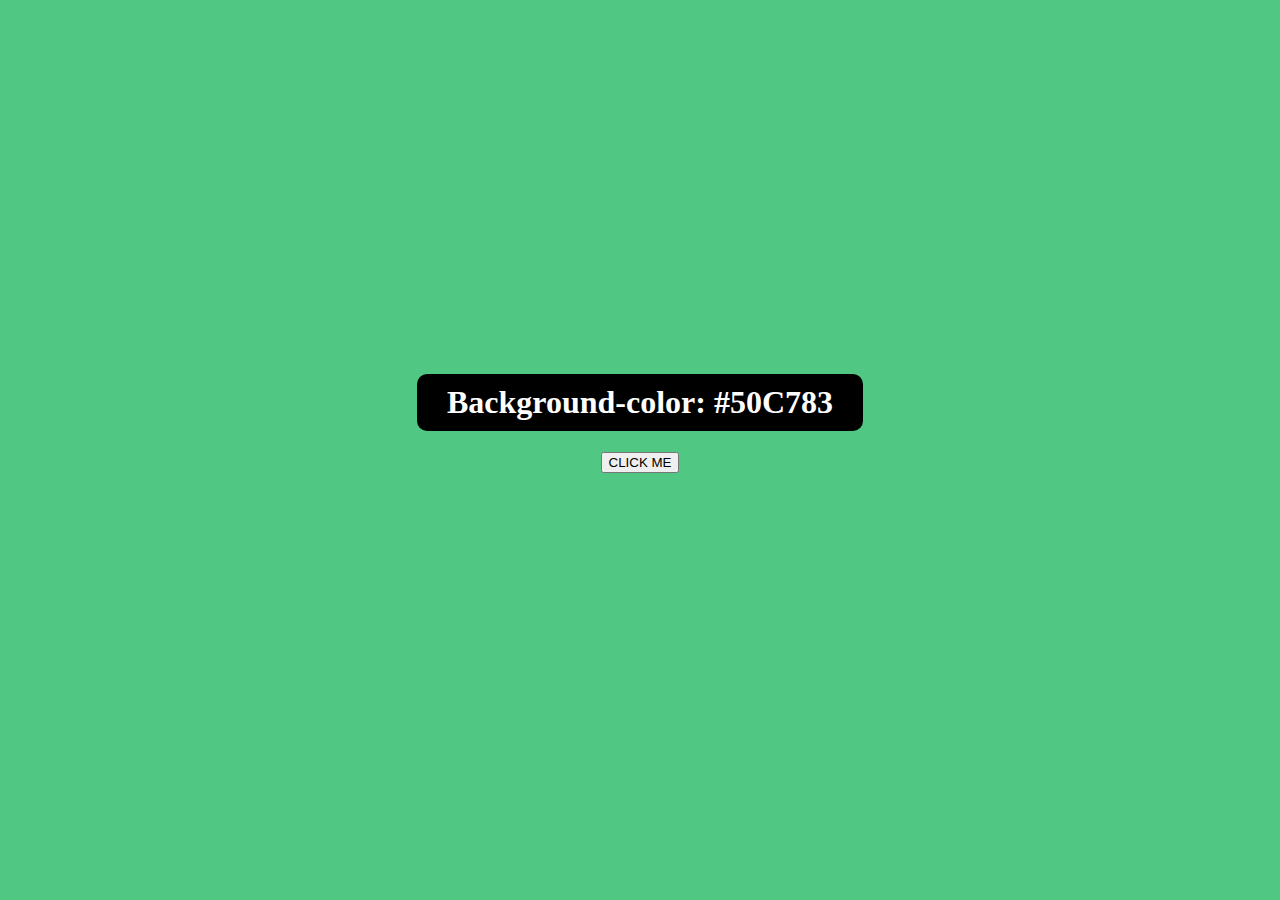
<file: BackgroundChangingColorTask/index.html>
<!DOCTYPE html>
<html lang="en">
<head>
    <meta charset="UTF-8">
    <meta name="viewport" content="width=device-width, initial-scale=1.0">
    <title>Task</title>
    <link rel="stylesheet" href="style.css">
</head>
<body>
    <div class="special">
        <h1>Background-color: <span>rtyu</span></h1>
        <button onclick="colorHandler()">CLICK ME</button>
    </div>
    <div class="ball" style="display: none;">
        <div class="items"></div>
        <div class="items"></div>
        <div class="items"></div>
        <div class="items"></div>
        <div class="items"></div>
        <div class="items"></div>
    </div>
    <div class="ball-2" style="display: none;">
        <div id="items-1"></div>
        <div id="items-1"></div>
        <div id="items-1"></div>
        <div id="items-1"></div>
        <div id="items-1"></div>
        <div id="items-1"></div>
        <div id="items-1"></div>
        <div id="items-1"></div>
        <div id="items-1"></div>
        <div id="items-1"></div>
        <div id="items-1"></div>
        <div id="items-1"></div>
        <div id="items-1"></div>
        <div id="items-1"></div>
        <div id="items-1"></div>
    </div>
    <div class="ball-3" style="display: none;">
        <div id="items-2"></div>
        <div id="items-2"></div>
        <div id="items-2"></div>
        <div id="items-2"></div>
        <div id="items-2"></div>
        <div id="items-2"></div>
    </div>
    <div class="ball-4" style="display: none;">
        <div id="items-3"></div>
        <div id="items-3"></div>
        <div id="items-3"></div>
        <div id="items-3"></div>
        <div id="items-3"></div>
        <div id="items-3"></div>
        <div id="items-3"></div>
        <div id="items-3"></div>
        <div id="items-3"></div>
        <div id="items-3"></div>
        <div id="items-3"></div>
        <div id="items-3"></div>
        <div id="items-3"></div>
    </div>

    <script src="app.js"></script>
</body>
</html>
</file>
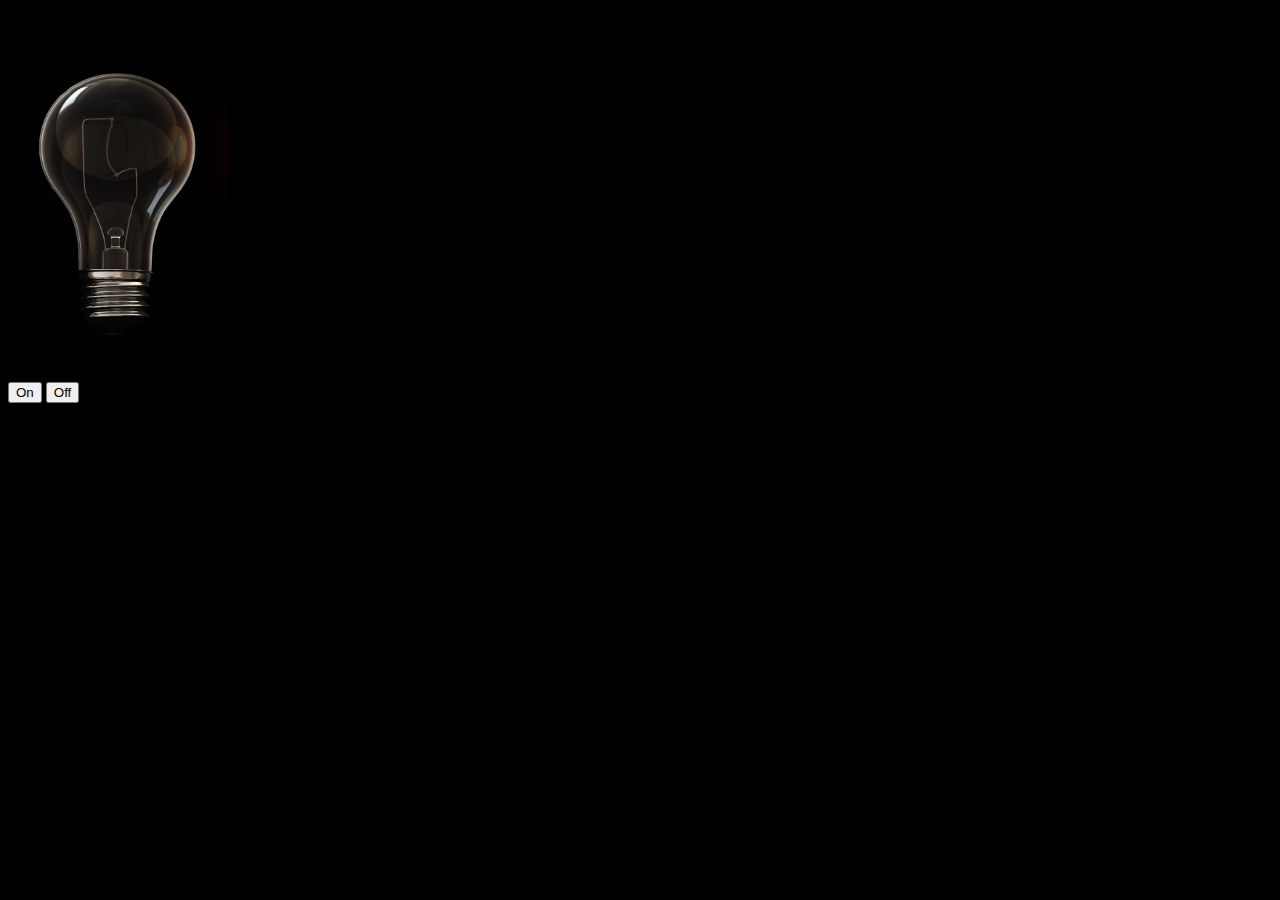
<file: Bulb/index.html>
<!DOCTYPE html>
<html lang="en">
<head>
    <meta charset="UTF-8">
    <meta name="viewport" content="width=device-width, initial-scale=1.0">
    <title>Bulb On and Off</title>
    <link rel="stylesheet" href="style.css">
</head>
<body>
    <div class="lightCatch">
         <img src="./Assets/lightOff.jpg" alt="" id="btnOff">
         <img src="./Assets/lightOn.jpg" alt="" id="btnOn" style="display: none;">
    </div>
    <button id="lightBtn" onclick="onHandler()">On</button>
    <button id="darkBtn" onclick="offHandler()">Off</button>


    <script src="app.js"></script>
</body>
</html>
</file>
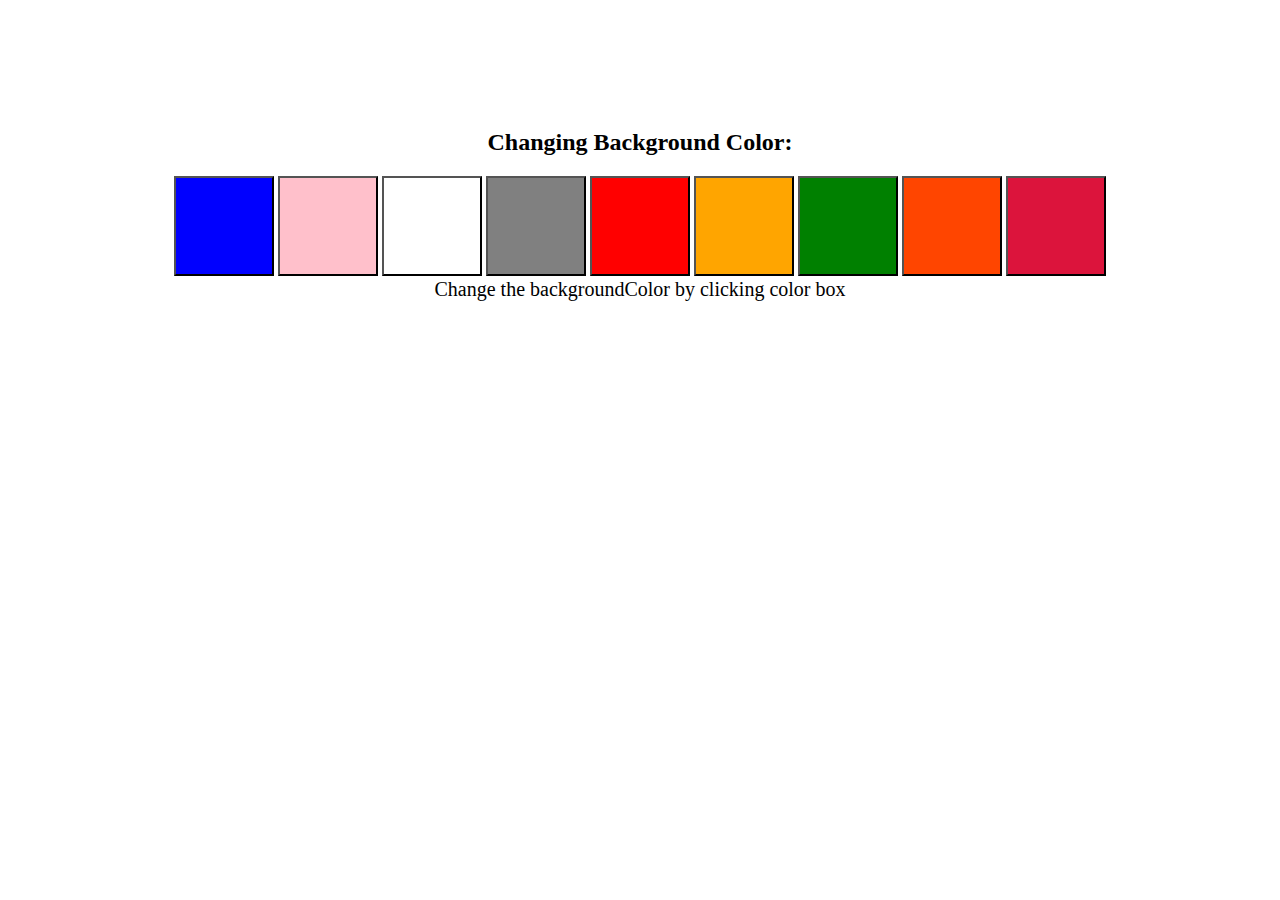
<file: ChangingBgColorProject/index.html>
<!DOCTYPE html>
<html lang="en">
<head>
    <meta charset="UTF-8">
    <meta name="viewport" content="width=device-width, initial-scale=1.0">
    <title>Changing BgColor</title>
    <link rel="stylesheet" href="style.css">
</head>
<body>
    <div class="container">
        <h2>Changing Background Color: <span id="colors"></span></h2>
        <div>
        <button id="blue"></button>
        <button id="pink"></button>
        <button id="white"></button>
        <button id="grey"></button>
        <button id="red"></button>
        <button id="orange"></button>
        <button id="green"></button>
        <button id="orangered"></button>
        <button id="crimson"></button>
        </div>
        <p>Change the backgroundColor by clicking color box</p>
    </div>

    <script src="app.js"></script>
</body>
</html>
</file>
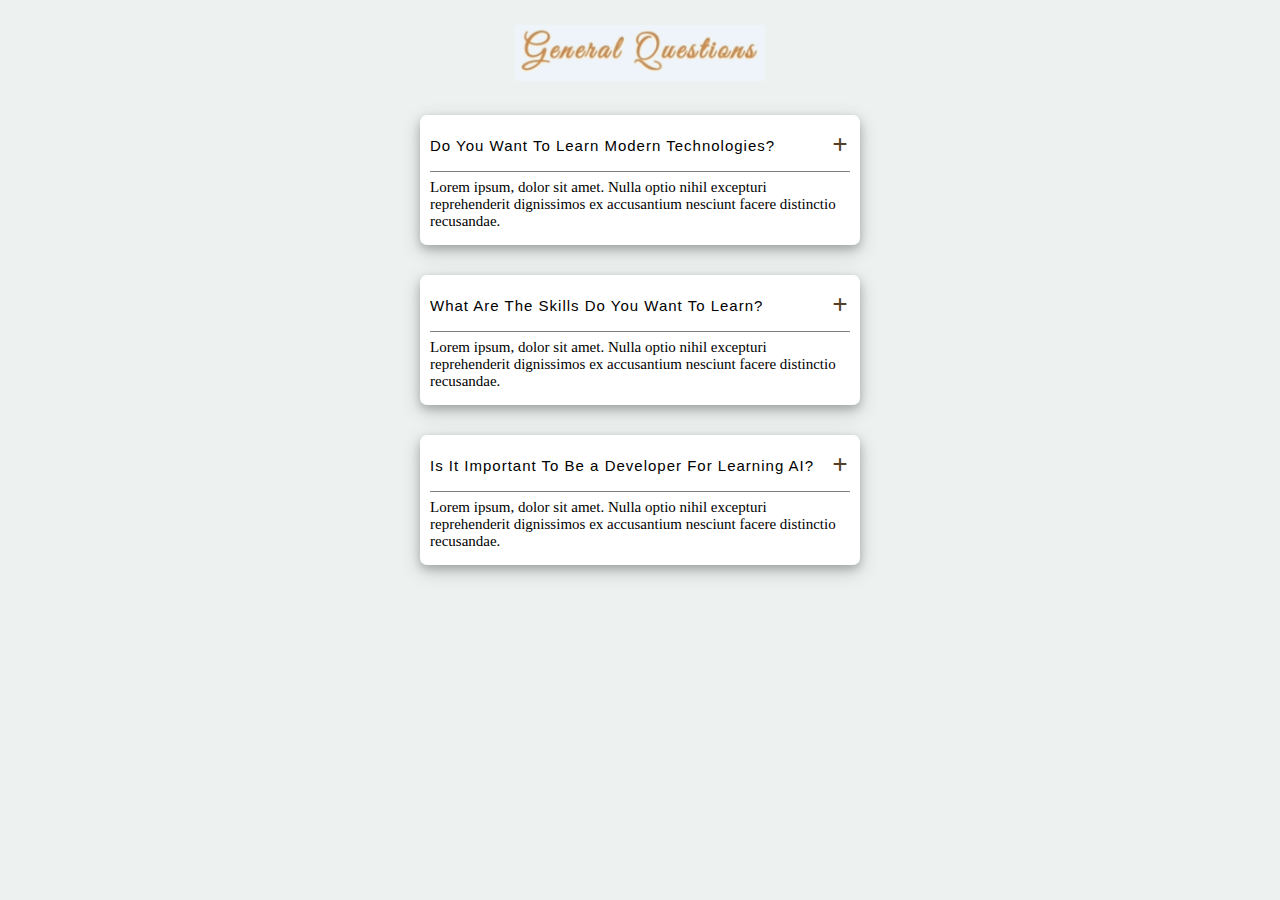
<file: FAQ/index.html>
<!DOCTYPE html>
<html lang="en">

<head>
    <meta charset="UTF-8">
    <meta name="viewport" content="width=device-width, initial-scale=1.0">
    <title>Quiz</title>
    <link rel="stylesheet" href="https://cdnjs.cloudflare.com/ajax/libs/font-awesome/6.4.2/css/all.min.css">
    <link rel="stylesheet" href="style.css">
</head>

<body>
    <header>
        <div class="container">
            <div class="para1">
                <img src="logo.PNG" alt="" width="250px" >
            </div>
            <div class="parent1">
                <div class="para2">
                    <p>Do You Want To Learn Modern Technologies?</p>
                    <i id="one" onclick="myHandler1()" class="fa-solid fa-plus"></i>
                    <i id="two" onclick="myHandler2()" class="fa-solid fa-minus" style="display: none;"></i>
                </div>
                <p id="parag">Lorem ipsum, dolor sit amet. Nulla optio nihil excepturi reprehenderit dignissimos ex accusantium
                    nesciunt facere distinctio recusandae.</p>
            </div>
            <div class="parent2">
                <div class="para2">
                    <p>What Are The Skills Do You Want To Learn?</p>
                    <i id="three" onclick="myHandler3()" class="fa-solid fa-plus"></i>
                    <i id="four" onclick="myHandler4()" class="fa-solid fa-minus" style="display: none;"></i>
                </div>
                <p id="parag2">Lorem ipsum, dolor sit amet. Nulla optio nihil excepturi reprehenderit dignissimos ex accusantium
                    nesciunt facere distinctio recusandae.</p>
            </div>
            <div class="parent3">
                <div class="para2">
                    <p>Is It Important To Be a Developer For Learning AI?</p>
                    <i id="five" onclick="myHandler5()" class="fa-solid fa-plus"></i>
                    <i id="six" onclick="myHandler6()" class="fa-solid fa-minus" style="display: none;"></i>
                </div>
                <p id="parag3">Lorem ipsum, dolor sit amet. Nulla optio nihil excepturi reprehenderit dignissimos ex accusantium
                    nesciunt facere distinctio recusandae.</p>
            </div>
        </div>
    </header>

    <script src="app.js"></script>
</body>

</html>
</file>
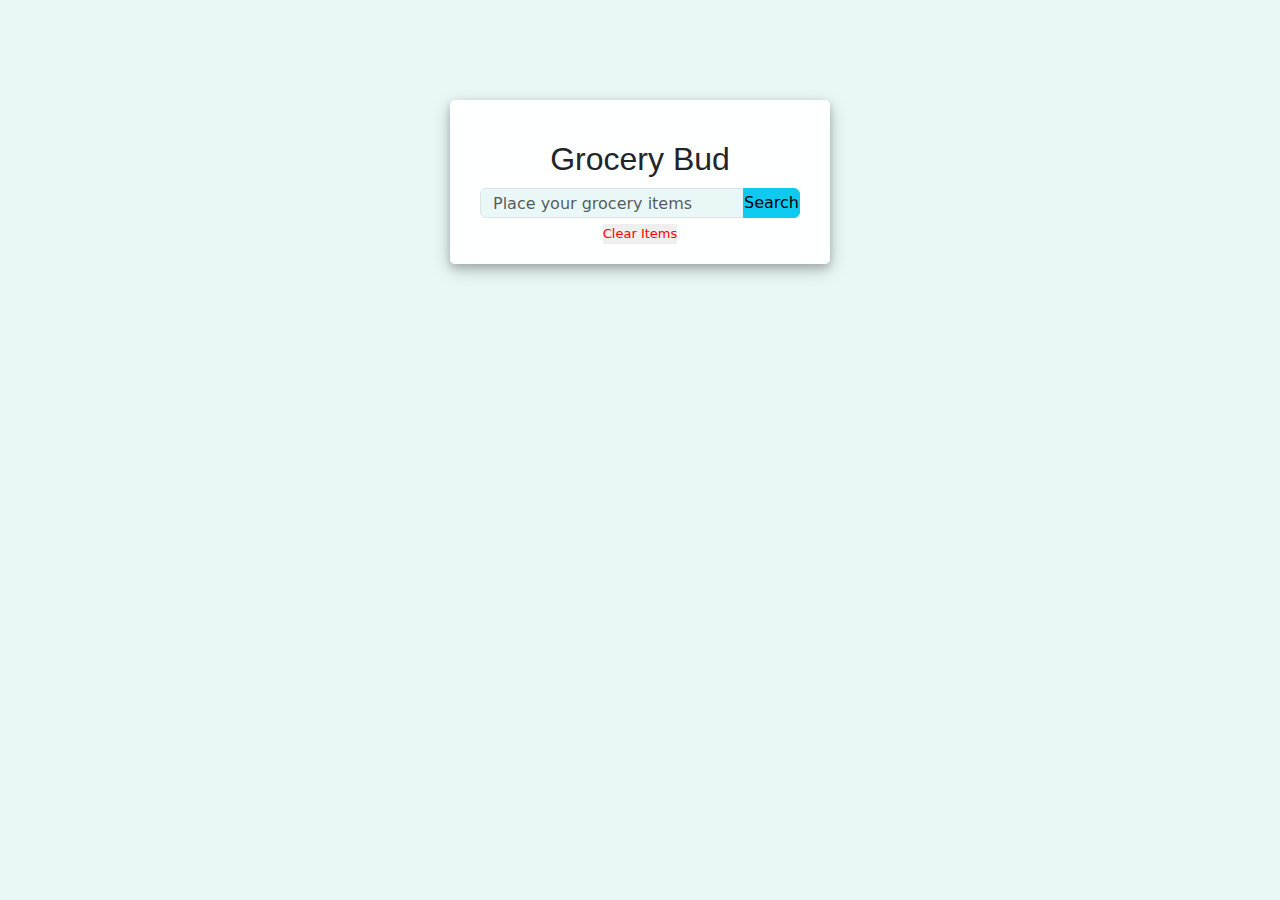
<file: Grocery Bud/index.html>
<!DOCTYPE html>
<html lang="en">
<head>
    <meta charset="UTF-8">
    <meta name="viewport" content="width=device-width, initial-scale=1.0">
    <title>Grocery Bud</title>
    <link rel="stylesheet" href="https://cdnjs.cloudflare.com/ajax/libs/font-awesome/6.4.2/css/all.min.css">
    <link rel="stylesheet" href="https://cdn.jsdelivr.net/npm/bootstrap@5.3.2/dist/css/bootstrap.min.css">
    <link rel="stylesheet" href="style.css">
</head>
<body>
     <div class="container">
        <h2>Grocery Bud</h2>
        <div class="input-group mb-3">
            <input type="text" class="form-control" placeholder="Place your grocery items" aria-label="Recipient's username" aria-describedby="button-addon2">
            <button type="button" class="btn btn-info" onclick="myHandler()">Search</button>
          </div>
         <div class="GroceryItems">

        </div>
        <button id="btn-2" onclick="clearItems()">Clear Items</button>

          
        <!-- <div class="ul">
            <div>
            <p></p>
            <i class="fa-solid fa-pen-to-square"></i>
            <i class="fa-solid fa-trash"></i>
        </div>
        </div> -->
     </div>


    
    <script src="https://cdn.jsdelivr.net/npm/bootstrap@5.3.2/dist/js/bootstrap.bundle.min.js"></script>
    <script src="app.js"></script>
</body>
</html>
</file>
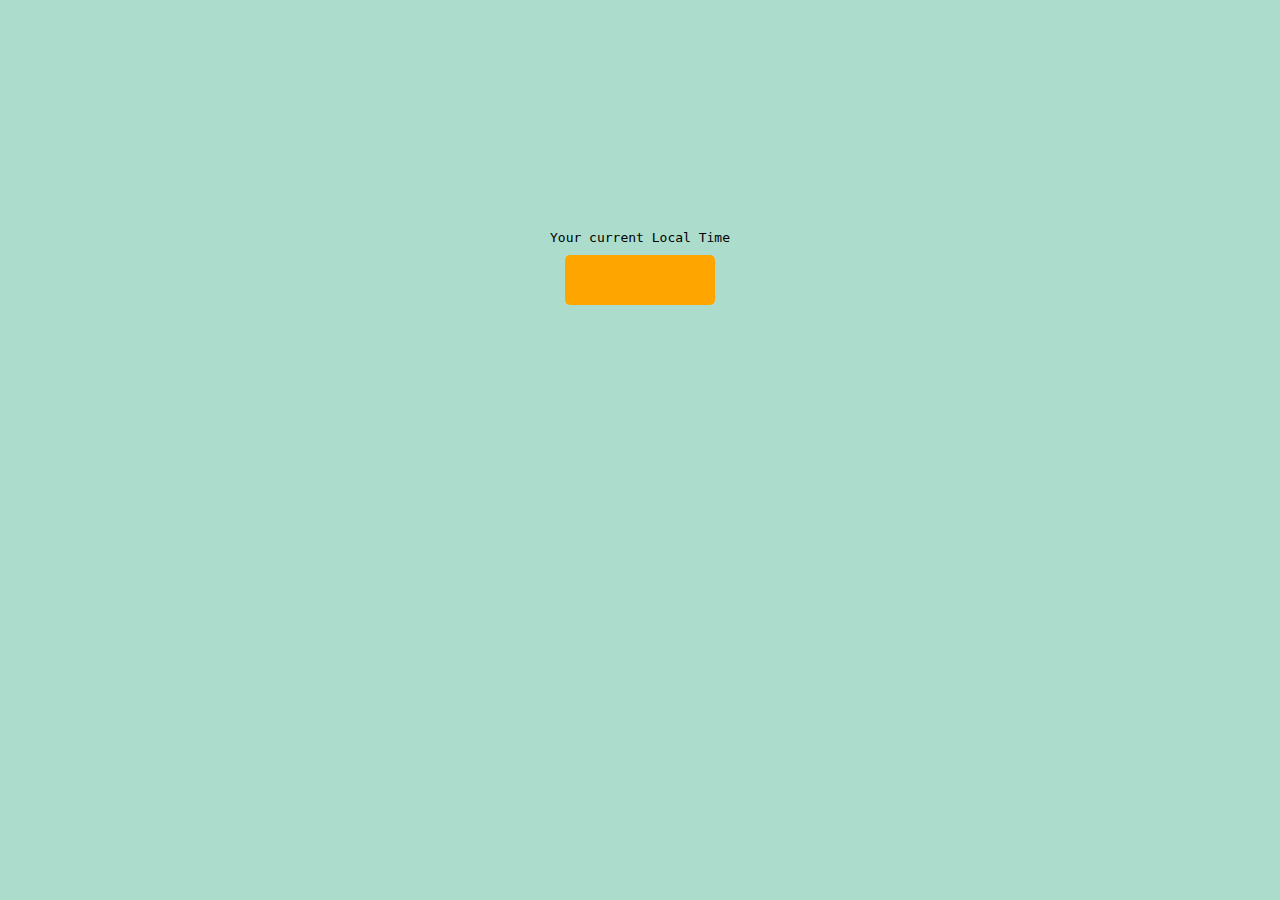
<file: LocalTime/index.html>
<!DOCTYPE html>
<html lang="en">
<head>
    <meta charset="UTF-8">
    <meta name="viewport" content="width=device-width, initial-scale=1.0">
    <title>Local Time</title>
    <link rel="stylesheet" href="style.css">
</head>
<body>
    <div class="container">
        <p>Your current Local Time</p>
        <h3 id="timer"></h3>
    </div>
    <script src="app.js"></script>
</body>
</html>
</file>
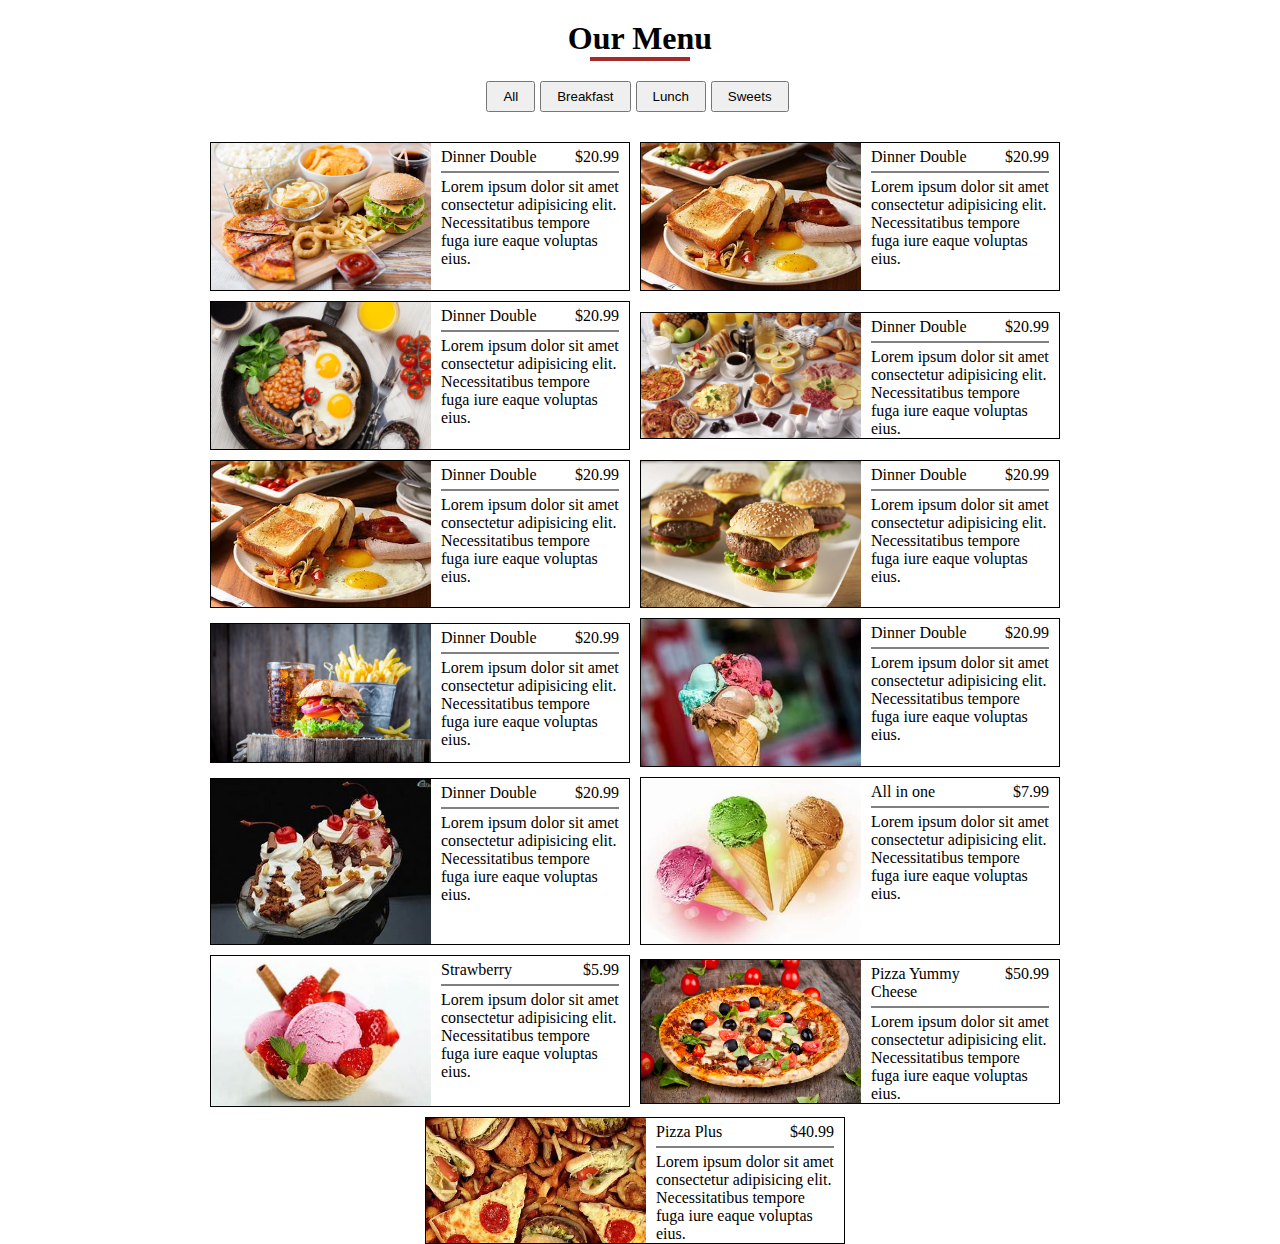
<file: Menu List/index.html>
<!DOCTYPE html>
<html lang="en">
<head>
    <meta charset="UTF-8">
    <meta name="viewport" content="width=device-width, initial-scale=1.0">
    <title>Menu List</title>
    <link rel="stylesheet" href="style.css">
</head>
<body>
    <header>
    <div class="menu">
        <h1>Our Menu</h1>
         <p id="para"></p>
    </div>
    <div class="btnlist">
        
    </div>
    </header>
    <main>
        <div class="foodList">
            
            
        </div>
    </main>
    <script src="app.js"></script>
</body>
</html>
</file>
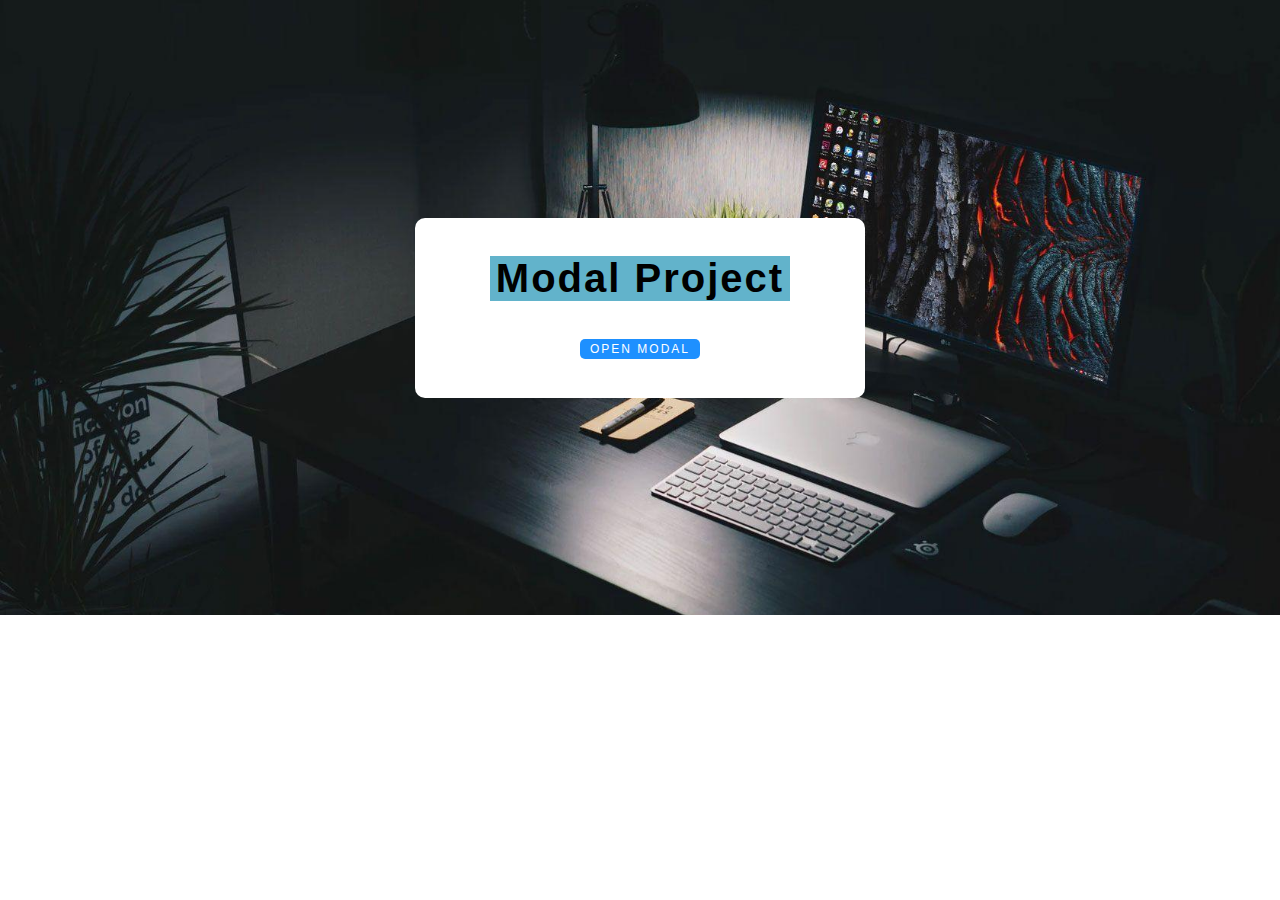
<file: Modal/index.html>
<!DOCTYPE html>
<html lang="en">

<head>
    <meta charset="UTF-8">
    <meta name="viewport" content="width=device-width, initial-scale=1.0">
    <title>Modal</title>
    <link rel="stylesheet" href="https://cdnjs.cloudflare.com/ajax/libs/font-awesome/6.4.2/css/all.min.css">
    <link rel="stylesheet" href="style.css">
</head>

<body>
    <header class="bodyColor">
        <div class="parent">
            <div class="container">
                <h1>Modal Project</h1>
                <button onclick="myHandler()">OPEN MODAL</button>
            </div>
        </div>
        <div class="parent2" style="visibility: hidden;">
            <div class="container1">
                <h2>Modal Content</h2>
                <i onclick="HiddenHandler()" class="fa-solid fa-xmark"></i>
            </div>
        </div>
    </header>
    <script src="app.js"></script>
</body>

</html>
</file>
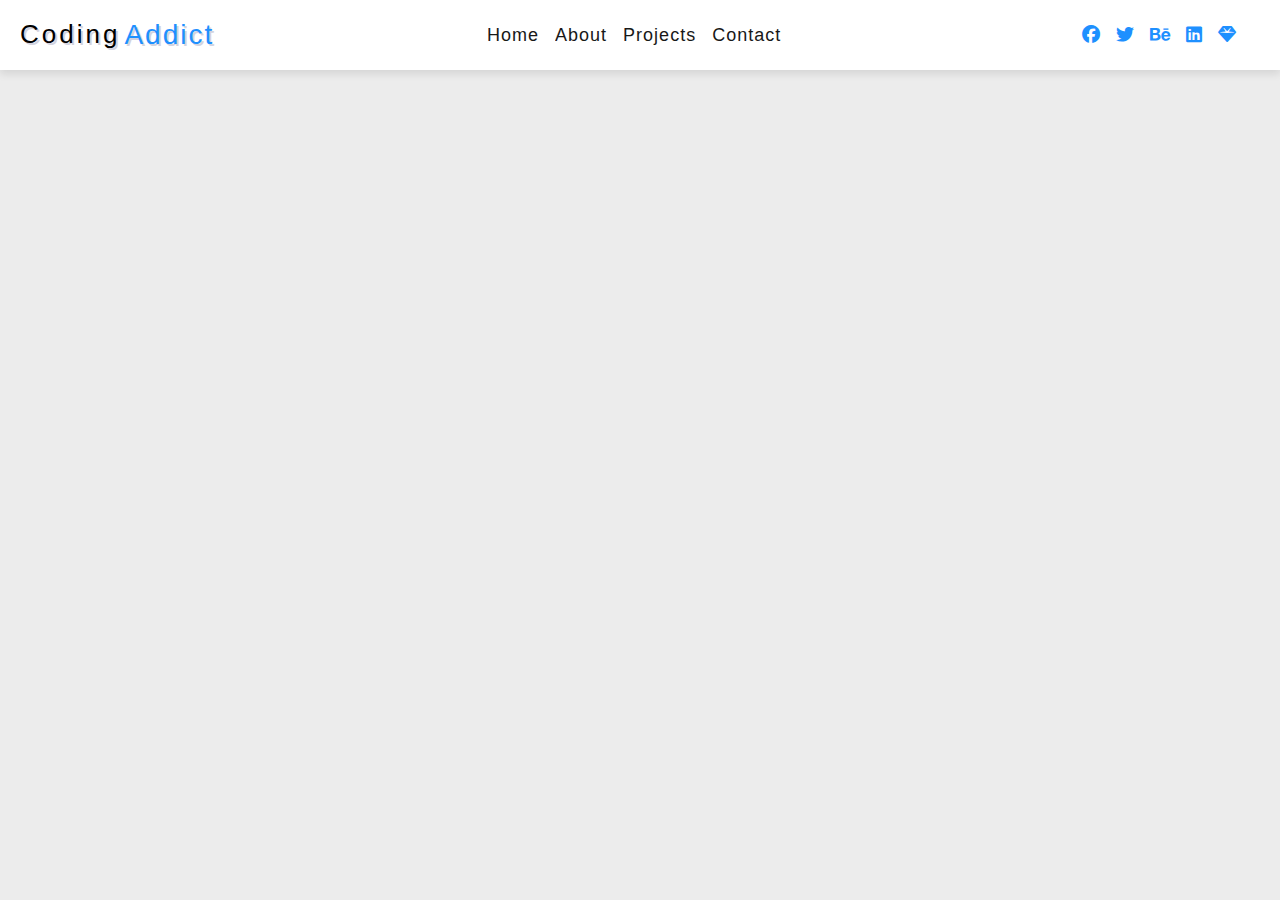
<file: ResponsiveNavbar/index.html>
<!DOCTYPE html>
<html lang="en">

<head>
    <meta charset="UTF-8">
    <meta name="viewport" content="width=device-width, initial-scale=1.0">
    <title>Document</title>
    <link rel="stylesheet" href="https://cdnjs.cloudflare.com/ajax/libs/font-awesome/6.4.2/css/all.min.css">
    <link rel="stylesheet" href="style.css">
</head>

<body>
    <header>
        <div class="navbar" id="checkKro">
            <div class="listItem">
                <ul>
                    <p id="items">Coding</p>
                    <p id="items2">Addict</p>
                </ul>
            </div>
            <div class="listItem2" >
                <ul id="navList">
                    <li id="descript"><a href="">Home</a></li>
                    <li id="descript"><a href="">About</a></li>
                    <li id="descript"><a href="">Projects</a></li>
                    <li id="descript"><a href="">Contact</a></li>
                </ul>
            </div>
            <div class="listItem2">
                <ul>
                    <li id="icons"><i class="fa-brands fa-facebook"></i></li>
                    <li id="icons"><i class="fa-brands fa-twitter"></i></li>
                    <li id="icons"><i class="fa-brands fa-behance"></i></li>
                    <li id="icons"><i class="fa-brands fa-linkedin"></i></li>
                    <li id="icons"><i class="fa-solid fa-gem"></i></li>
                    <li id="feature"><img src="menu.png" alt=""  id="bar" ></li>
                </ul>
            </div>
        </div>
    </header>

    <script src="app.js"></script>
</body>

</html>
</file>
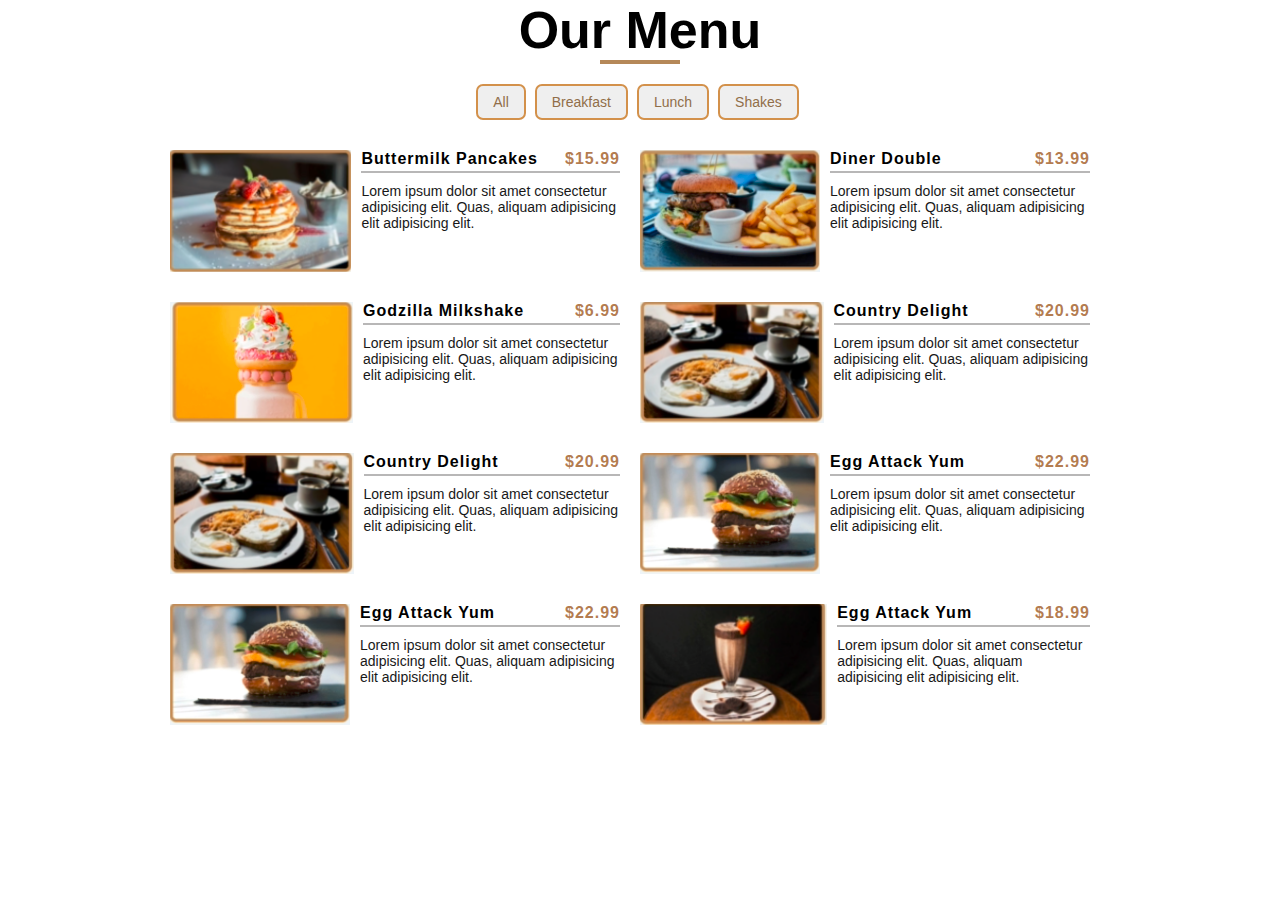
<file: Restaurant Menu/index.html>
<!DOCTYPE html>
<html lang="en">
<head>
    <meta charset="UTF-8">
    <meta name="viewport" content="width=device-width, initial-scale=1.0">
    <title>Document</title>
    <link rel="stylesheet" href="style.css">
</head>
<body>
    <div class="heading">
        <h1>Our Menu</h1>
        <p id="para1"  ></p>
    </div>
    <div id="btn" >
    
    </div>
    <main>
         <div class="howday">
            <div id="container1">
                
            </div>
        </div>
        <div class="howday">
            <div id="container1">
                
            </div>
        </div>
        <div class="howday">
            <div id="container1">
                
            </div>
        </div>
    </main>
    




   <script src="app.js"></script>
</body>
</html>
</file>
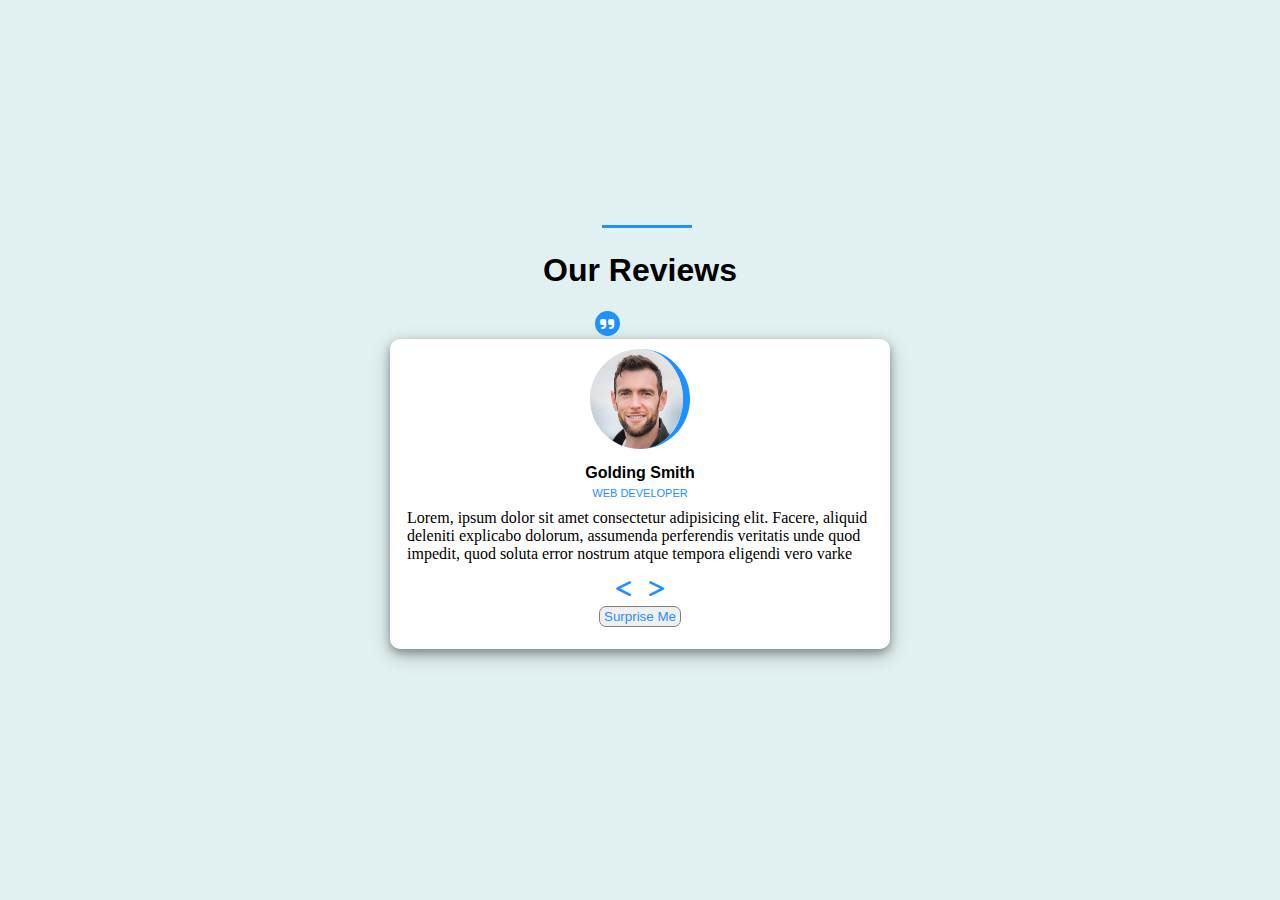
<file: Review/index.html>
<!DOCTYPE html>
<html lang="en">

<head>
    <meta charset="UTF-8">
    <meta name="viewport" content="width=device-width, initial-scale=1.0">
    <title>Review Assignment</title>
    <link rel="stylesheet" href="https://cdnjs.cloudflare.com/ajax/libs/font-awesome/6.4.2/css/all.min.css">
    <link rel="stylesheet" href="style.css">
</head>

<body>
    <div class="container">
        <h1>Our Reviews</h1>
        <div class="container2">
            <div class="nav" id="top1">

            </div>
            <div class="child1" id="firstSlide">
                <div class="quote">
                    <i class="fa-solid fa-quote-right"></i>
                </div>
                <img src="./Assets/man-2.jpg" alt="">
                <p id="para1">Golding Smith</p>
                <p id="para2">WEB DEVELOPER</p>
                <p id="para3">Lorem, ipsum dolor sit amet consectetur adipisicing elit. Facere, aliquid deleniti
                    explicabo dolorum,
                    assumenda perferendis veritatis unde quod impedit, quod soluta error nostrum atque tempora eligendi
                    vero varke
                </p>
                <div class="btnParent">
                    <button id="btn" onclick="firstHandler()"><i class="fa-solid fa-less-than"></i></button>
                    <button id="btn" onclick="firstHandler()"><i class="fa-solid fa-greater-than"></i></button>
                </div>
                <button id="btn-2">Surprise Me</button>
            </div>
            <div class="child2" id="secondSlide" style="display: none;">
                <div class="nav2" id="top2" style="display: none;">

                </div>
                <div class="quote">
                    <i class="fa-solid fa-quote-right"></i>
                </div>
                <img src="./Assets/man-3.jpg" alt="">
                <p id="para1">Michael Jackson</p>
                <p id="para2">GRAPHIC DESIGNER</p>
                <p id="para3">Lorem, ipsum dolor sit amet consectetur adipisicing elit. Facere, aliquid deleniti
                    explicabo dolorum,
                    , quod soluta error nostrum atque tempora eligendi
                    vero varke
                </p>
                <div class="btnParent">
                    <button id="btn" onclick="secondHandler()"><i class="fa-solid fa-less-than"></i></button>
                    <button id="btn" onclick="secondHandler()"><i class="fa-solid fa-greater-than"></i></button>
                </div>
                <button id="btn-2">Surprise Me</button>
            </div>
            <div class="child1" id="thirdSlide" style="display: none;">
                <div class="nav3" id="top3" style="display: none;">

                </div>
                <div class="quote">
                    <i class="fa-solid fa-quote-right"></i>
                </div>
                <img src="./Assets/man-4.jpg" alt="">
                <p id="para1">William Smith</p>
                <p id="para2">(AI) ENGINEER</p>
                <p id="para3">Lorem, ipsum dolor sit amet consectetur adipisicing elit. Facere, aliquid deleniti
                    explicabo dolorum,
                    , quod soluta error nostrum atque tempora eligendi
                    vero varke explicabo dolorum
                </p>
                <div class="btnParent">
                    <button id="btn" onclick="thirdHandler()"><i class="fa-solid fa-less-than"></i></button>
                    <button id="btn" onclick="thirdHandler()"><i class="fa-solid fa-greater-than"></i></button>
                </div>
                <button id="btn-2">Surprise Me</button>
            </div>
            <div class="child3"></div>
        </div>
    </div>


    <script src="app.js"></script>
</body>

</html>
</file>
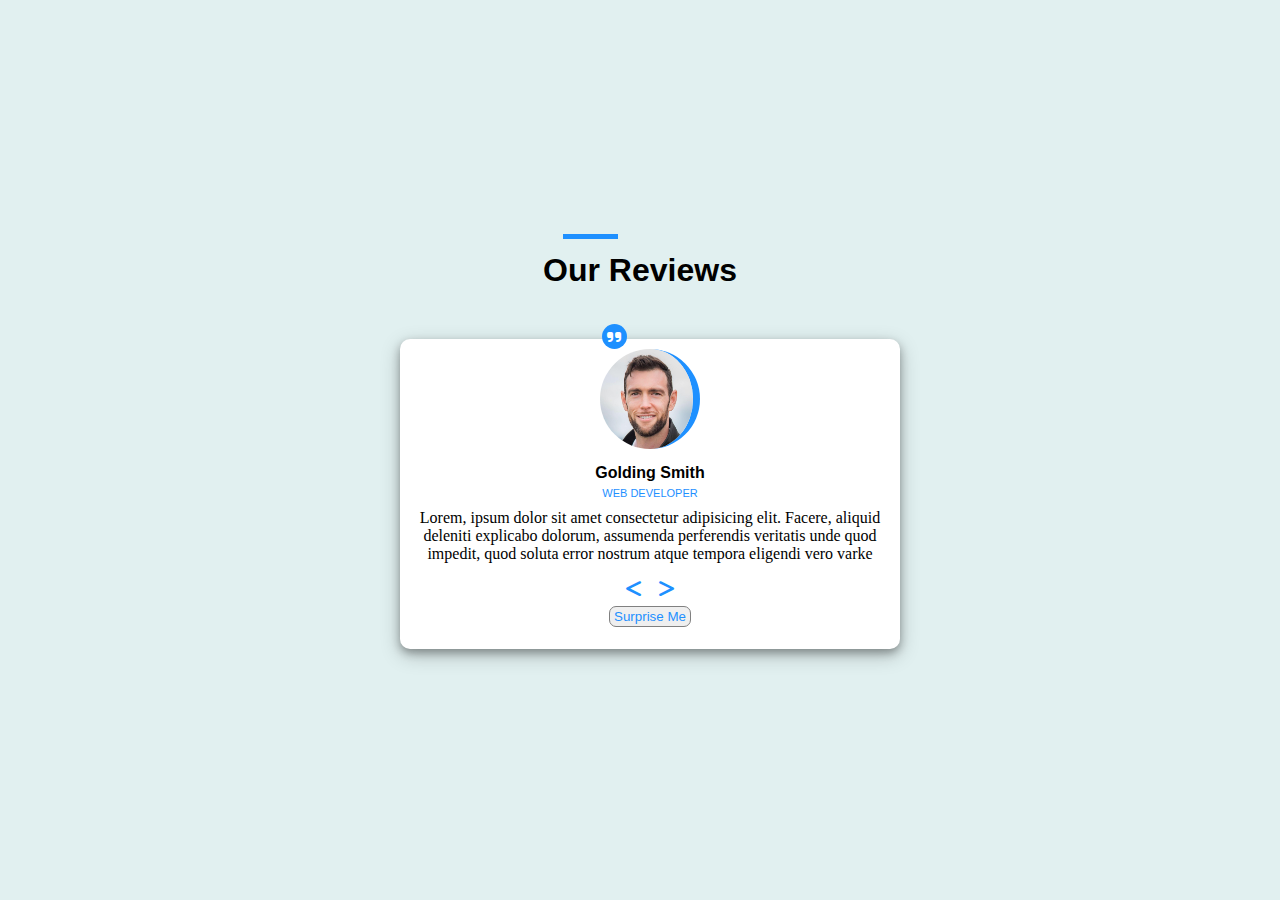
<file: Reviews 2/index.html>
<!DOCTYPE html>
<html lang="en">

<head>
    <meta charset="UTF-8">
    <meta name="viewport" content="width=device-width, initial-scale=1.0">
    <title>Review</title>
    <link rel="stylesheet" href="https://cdnjs.cloudflare.com/ajax/libs/font-awesome/6.4.2/css/all.min.css">
    <link rel="stylesheet" href="style.css">
</head>

<body>
    <div class="curveLine">
        <div id="curveLine1"></div>
        <div id="curveLine2"></div>
        <div id="curveLine3"></div>
    </div>
    <div class="container">
        <h1>Our Reviews</h1>
        <div class="container2">
            <div class="changes" id="changes2">
                <div class="child1" id="firstSlide">
                    <div class="quote">
                        <i class="fa-solid fa-quote-right"></i>
                    </div>
                    <img src="./Assets/man-2.jpg" alt="">
                    <p id="para1">Golding Smith</p>
                    <p id="para2">WEB DEVELOPER</p>
                    <p id="para3">Lorem, ipsum dolor sit amet consectetur adipisicing elit. Facere, aliquid deleniti
                        explicabo dolorum,
                        assumenda perferendis veritatis unde quod impedit, quod soluta error nostrum atque tempora
                        eligendi
                        vero varke
                    </p>
                    <div class="btnParent">
                        <button id="btn" onclick="firstHandler()"><i class="fa-solid fa-less-than"></i></button>
                        <button id="btn" onclick="backHandler()"><i class="fa-solid fa-greater-than"></i></button>
                    </div>
                    <button id="btn-2">Surprise Me</button>
                </div>
                <div class="child2" id="secondSlide" style="visibility: hidden;">

                    <div class="quote2">
                        <i class="fa-solid fa-quote-right"></i>
                    </div>
                    <img src="./Assets/man-3.jpg" alt="">
                    <p id="para1">Michael Jackson</p>
                    <p id="para2">GRAPHIC DESIGNER</p>
                    <p id="para3">Lorem, ipsum dolor sit amet consectetur adipisicing elit. Facere, aliquid deleniti
                        explicabo dolorum,
                        , quod soluta error nostrum atque tempora eligendi
                        vero varke
                    </p>
                    <div class="btnParent">
                        <button id="btn" onclick="secondHandler()"><i class="fa-solid fa-less-than"></i></button>
                        <button id="btn" onclick="backSHandler()"><i class="fa-solid fa-greater-than"></i></button>
                    </div>
                    <button id="btn-2">Surprise Me</button>
                </div>
                <div class="child1" id="thirdSlide" style="visibility: hidden;">
                    <div class="nav3" id="top3" style="display: none;">

                    </div>
                    <div class="quote2">
                        <i class="fa-solid fa-quote-right"></i>
                    </div>
                    <img src="./Assets/man-4.jpg" alt="">
                    <p id="para1">William Smith</p>
                    <p id="para2">(AI) ENGINEER</p>
                    <p id="para3">Lorem, ipsum dolor sit amet consectetur adipisicing elit. Facere, aliquid deleniti
                        explicabo dolorum,
                        , quod soluta error nostrum atque tempora eligendi
                        vero varke explicabo dolorum
                    </p>
                    <div class="btnParent">
                        <button id="btn" onclick="thirdHandler()"><i class="fa-solid fa-less-than"></i></button>
                        <button id="btn" onclick="backTHandler()"><i class="fa-solid fa-greater-than"></i></button>
                    </div>
                    <button id="btn-2">Surprise Me</button>
                </div>
                <div class="child3"></div>
            </div>
        </div>
    </div>



    <script src="app.js"></script>
</body>

</html>
</file>
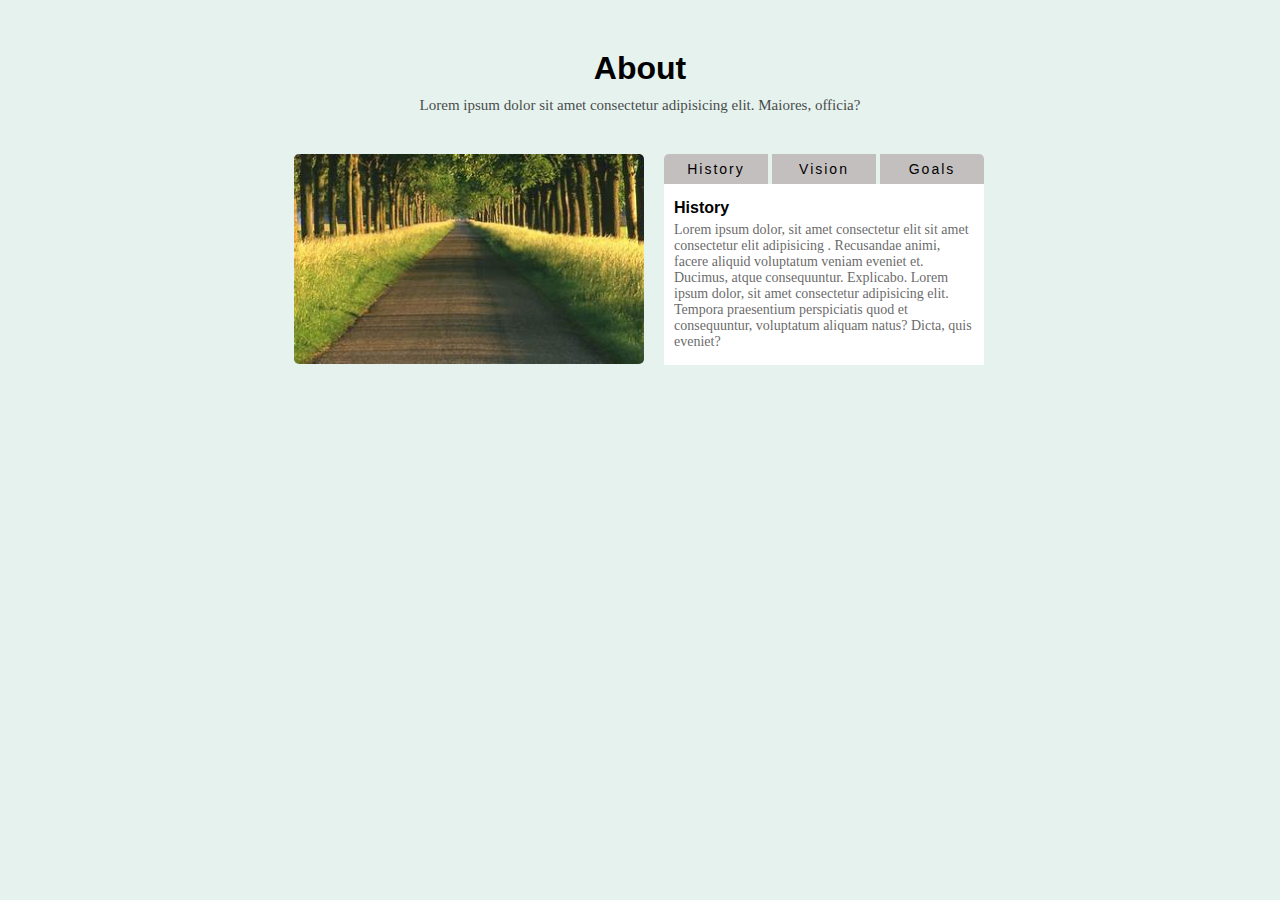
<file: Tabs App/index.html>
<!DOCTYPE html>
<html lang="en">

<head>
    <meta charset="UTF-8">
    <meta name="viewport" content="width=device-width, initial-scale=1.0">
    <title>Tabs Application</title>
    <link rel="stylesheet" href="style.css">
</head>

<body>
    <main>
        <div class="container">
            <h1>About</h1>
            <p>Lorem ipsum dolor sit amet consectetur adipisicing elit. Maiores, officia?</p>
        </div>
        <div class="parent">
            <div class="pictures">
                <img src="" alt="">
            </div>
            <div class="buttons">
                <div class="btns">

                </div>

                <div class="subjectAbout">

                </div>
            </div>

        </div>
    </main>




    <script src="app.js"></script>
</body>

</html>
</file>
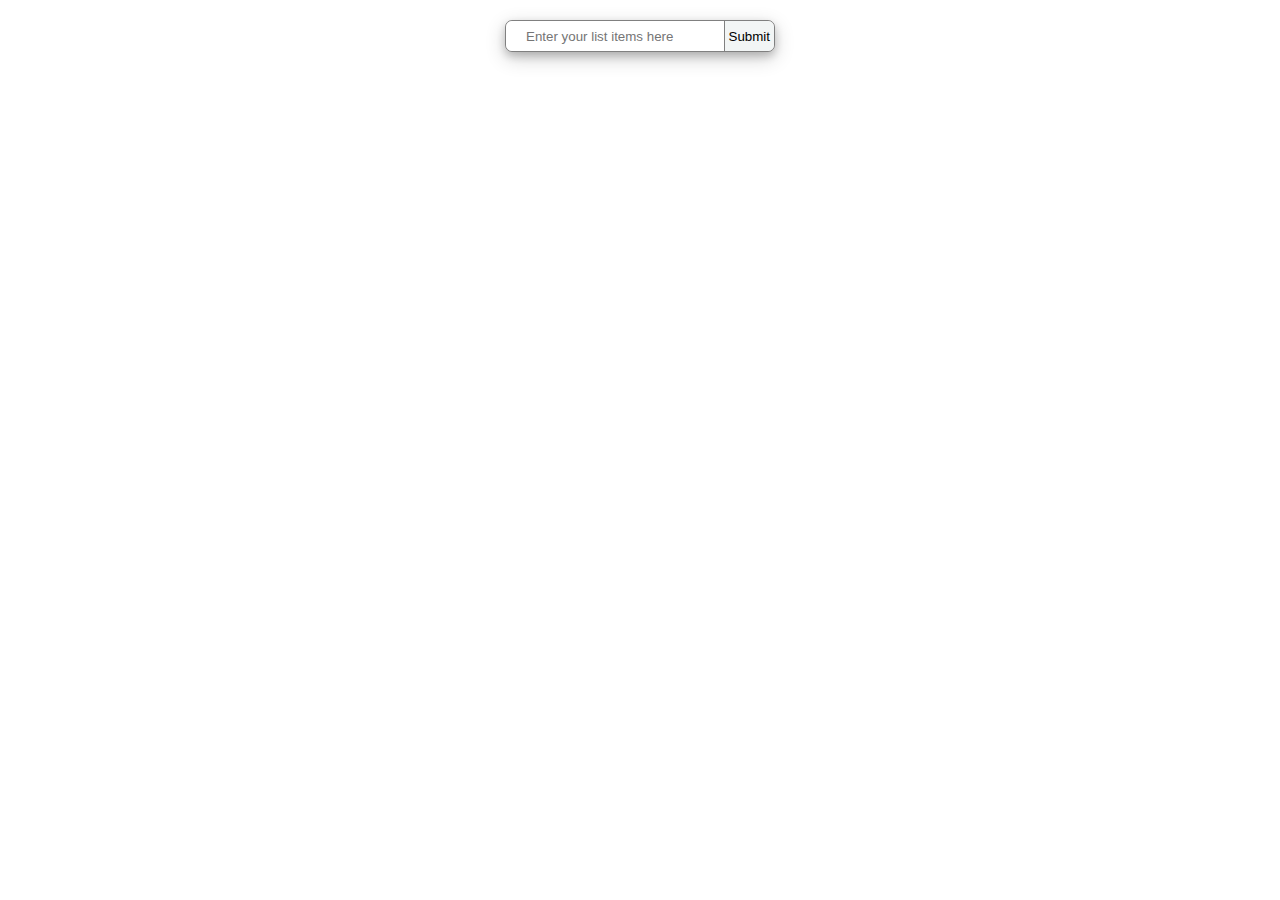
<file: Todo list/index.html>
<!DOCTYPE html>
<html lang="en">
<head>
    <meta charset="UTF-8">
    <meta name="viewport" content="width=device-width, initial-scale=1.0">
    <title>Todo List</title>
    <link rel="stylesheet" href="style.css">
</head>
<body>
    <div class="container">
        <div class="inputContainer">
            <input type="text" placeholder="Enter your list items here" name="inputListItems" id="inputListItems">
            <button id="btn" onclick="myHandler()">Submit</button>
        </div>
        <ul>
        </ul>
    </div>

    <script src="app.js"></script>
</body>
</html>
</file>
<file: BackgroundChangingColorTask/style.css>
.special {
    display: flex;
    justify-content: center;
    align-items: center;
    flex-direction: column;
    height: 90vh;
}
.special h1 {
    background-color: black;
    padding: 10px 30px;
    color: white;
    border-radius: 10px;
}
.ball {  
   
   position: absolute;
   top: 90px;
}
#items {
    width: 80px;
    height: 80px;
    border-radius: 50%;
    background-color: white;
    margin: 5px 0;
}
.ball-2 {
    position: absolute;
    display: flex;
    top: 10px;
}
#items-1{
    width: 79px;
    height: 79px;
    border-radius: 50%;
    background-color: white;
    margin: 0 5px;
}
.ball-3{
    position: absolute;
   top: 90px;
   right: 5px;
}
#items-2{
    width: 80px;
    height: 80px;
    border-radius: 50%;
    background-color: white;
    margin: 5px 0;
}
.ball-4{
    position: absolute;
    display: flex;
    left: 100px;
    top: 85%;
}
#items-3{
    width: 80px;
    height: 80px;
    border-radius: 50%;
    background-color: white;
    margin: 0 5px;
}
</file>
<file: Bulb/style.css>
body {
    background-color: black;
}
.lightCatch img{
    width: 220px;
    height: 370px;
}
</file>
<file: ChangingBgColorProject/style.css>
*{
    margin: 0;
    padding: 0;
    box-sizing: border-box;
}
.container{
    display: flex;
    flex-direction: column;
    justify-content: center;
    align-items: center;
    margin-top: 10%;
}
button{
    width: 100px;
    height: 100px;
}
h2{
    margin-bottom: 20px;
    transition: all 3s;
}
p{
    font-size: 20px;
}
#blue{
    background-color: blue;
}
#pink{
    background-color: pink;
}
#white{
    background-color: white;
}
#grey{
    background-color: grey;
}
#red{
    background-color: red;
}
#orange{
    background-color: orange;
}
#green{
    background-color: green;
}
#orangered{
    background-color: orangered;
}
#crimson{
    background-color: crimson;
}
#colors{
    font-family: sans-serif;
}
</file>
<file: FAQ/style.css>
* {
    margin: 0;
    padding: 0;
    box-sizing: border-box;
 }
 body{
    background-color: #EDF2F0;
 }
 header{
    display: flex;
    justify-content: center;
    align-items: center;
 }
 .container{
    margin-top: 20px;
    width: 450px;
    height: 550px;
    display: flex;
    flex-direction: column;
    align-items: center;
    justify-content: center;
 }
 .parent1{
    background-color: white;
    display: flex;
    flex-direction: column;
    transition: all 1s;
    width: 440px;
    height: 130px;
    margin-top: 30px;
    padding: 15px 10px;
    border-radius: 7px;
    box-shadow: 0 4px 8px 0 rgba(0, 0, 0, 0.2), 0 6px 20px 0 rgba(0, 0, 0, 0.19);
 }
 .parent2{
    background-color: white;
    display: flex;
    flex-direction: column;
    transition: all 1s;
    width: 440px;
    height: 130px;
    margin-top: 30px;
    padding: 15px 10px;
    border-radius: 7px;
    box-shadow: 0 4px 8px 0 rgba(0, 0, 0, 0.2), 0 6px 20px 0 rgba(0, 0, 0, 0.19);
 }
 .parent3{
    background-color: white;
    display: flex;
    flex-direction: column;
    transition: all 1s;
    width: 440px;
    height: 130px;
    margin-top: 30px;
    padding: 15px 10px;
    border-radius: 7px;
    box-shadow: 0 4px 8px 0 rgba(0, 0, 0, 0.2), 0 6px 20px 0 rgba(0, 0, 0, 0.19);
 }
 .para2{
    display: flex;
    justify-content: space-between;
 }
 .para2 p{
    font-size: 14px;
    font-family: sans-serif;
    letter-spacing: 1px;
 }
 .para2 {
    border-bottom: 1px solid gray;
    padding-bottom: 10px;
 }
 .para2 i {
    margin-top: 5px;
    color: rgb(85, 63, 36);
    padding: 2px 2px;
    cursor: pointer;
 }
 .para2 i:hover{
   border: 1px solid rgb(85, 63, 36);
   border-radius: 3px;
 }
 .parent1 p {
    padding: 7px 0;
    font-size: 15px;
 }
 .parent2 p {
    padding: 7px 0;
    font-size: 15px;
 }
 .parent3 p {
    padding: 7px 0;
    font-size: 15px;
 }
</file>
<file: Grocery Bud/style.css>
* {
    margin: 0;
    padding: 0;
    box-sizing: border-box;
}
body{
    background-color: #e9f7f7;
}
.container{
    width: 380px;
    margin-top: 100px;
    padding: 40px 3px 20px 3px;
    display: flex;
    flex-direction: column;
    align-items: center;
    border-radius: 5px;
    box-shadow: 0 4px 8px 0 rgba(0, 0, 0, 0.2), 0 6px 20px 0 rgba(0, 0, 0, 0.19);
    background-color: #ffffffea;
}
.container h2{
    margin-bottom: 10px;
    font-family: sans-serif;
    font-weight: 500;
}
.form-control{
    height: 30px;
    background-color: #e9f7f7;
}
.input-group{
    height: 20px;
    width: 320px;
}
.btn{
    height: 30px;
    padding: 0;
}
ul{
    margin-top: 10px;
    width: 300px;
    padding-left: 0;
    display: flex;
    justify-content: space-between;
    flex-wrap: nowrap;
}
ul li{
    list-style-type: none;
    display: flex;
    justify-content: space-between;
    margin: 2px 2px;
    padding: 2px 1px;
    
}
#dlt{
    margin-right: 5px;
    color: red;
    padding: 1px 2px;
    border-radius: 3px;
}
#dlt:hover{
    border: 2px solid dodgerblue;
    padding: 0;
}
#edit{
    margin-right: 8px;
    color: rgb(8, 151, 8);
    padding: 1px 2px;
    border-radius: 3px;
}
#edit:hover{
    border: 2px solid dodgerblue;
    padding: 0;
}
#btn-2{
    border: none;
    font-size: 13px;
    color: red;
}
@media (max-width: 380px) {
    .container{
        width: 300px;
    }
    .input-group{
        height: 20px;
        width: 280px;
    }
    ul{
        width: 260px;
    }
}
</file>
<file: LocalTime/style.css>
*{
    margin: 0;
    padding: 0;
    box-sizing: border-box;
}
body{
    background-color: rgb(171, 220, 204);
}
.container{
    display: flex;
    flex-direction: column;
    align-items: center;
    margin-top: 18%;
}
h3{
    background-color: orange;
    width: 150px;
    height: 50px;
    border-radius: 5px;
    margin-top: 10px;
    padding: 15px 17px;
    display: flex;
    color: white;
    font-family:'Courier', monospace;
}
p{
    font-family: monospace;
}
@media(max-width: 400px) {
    .container{
        margin-top: 70%;
    }
    h3{
        width: 170px;
        padding: 15px 25px;
    }
}
</file>
<file: Menu List/style.css>
*{
    margin: 0;
    padding: 0;
    box-sizing: border-box;
}
header{
    display: flex;
    flex-direction: column;
    align-items: center;
    padding: 20px;
}
.menu{
   display: flex;
   flex-direction: column;
   align-items: center;
}
#para{
    border-bottom: 4px solid brown;
    width: 100px;
    text-align: center;
}
button{
    padding: 6px 15px;
    margin-top: 20px;
    margin-right: 5px;
}
img{
    width: 220px;
}
.foodItems{
    display: flex;
    border: 1px solid black;
    width: 420px;
    margin-right: 10px;
    margin-top: 10px;
}
.paralist{
    padding: 5px 10px 0;
}
.foodList{
    display: flex;
    justify-content: center;
    align-items: center;
    flex-wrap: wrap;
}
#para1{
    display: flex;
    justify-content: space-between;
    border-bottom: 2px solid grey;
    padding-bottom: 5px;
}
#para2{
    padding-top: 5px;
}
</file>
<file: Modal/style.css>
*{
    margin: 0;
    padding: 0;
    box-sizing: border-box;
}
body{
    overflow: hidden;
}
.bodyColor{
    width: 100%;
    position: absolute;
    background-image: url('bg.jpg');
    background-size: cover;
}
.parent{
    display: flex;
    justify-content: center;
    align-items: center;
    margin-top: 17%;
   
}
.container{
    width: 450px;
    height: 180px;
    background-color: white;
    display: flex;
    flex-direction: column;
    justify-content: space-evenly;
    align-items: center;
    border-radius: 10px;
    transition: all 2s;
}
.container h1{
    font-family: sans-serif;
    width: 300px;
    text-align: center;
    font-size: 40px;
    letter-spacing: 2px;
    font-weight: 700;
    background-color: rgb(98, 179, 203);
}
.container button{
    padding: 3px 10px;
    font-size: 12px;
    letter-spacing: 2px;
    background-color: dodgerblue;
    color: white;
    border: none;
    border-radius: 5px;
    cursor: pointer;
}
.container button:hover{
    padding: 2px 9px;
}

.parent2{
    display: flex;
    justify-content: center;
    align-items: center;
    margin-top: 17%;
}
.container1{
    width: 0px;
    height: 150px;
    background-color: white;
    display: flex;
    flex-direction: column;
    justify-content: space-evenly;
    align-items: center;
    position: absolute;
    transition: all 2s;
    border-radius: 10px;
    top: 38.5%;
}
.container1 h2{
    font-family: sans-serif;
    font-weight: 700;
}
.container1 i {
    position: absolute;
    top: 10px;
    right: 15px;
    font-size: 25px;
    color: brown;
    cursor: pointer;
}
.container1 i:hover{
    color: red;
}
</file>
<file: ResponsiveNavbar/style.css>
* {
    margin: 0;
    padding: 0;
    box-sizing: border-box;
 }
 body {
    background-color: rgb(236, 236, 236);
 }
 .navbar {
    display: flex;
    justify-content: space-between;
    align-items: center;
    height: 70px;
    background-color: white;
    box-shadow: 0 4px 8px 0 rgba(0, 0, 0, 0.1)
 }
 .listItem ul{
    display: flex;
 }
 .listItem2 ul{
    display: flex;
    margin-right: 20px;
 }
 li{
    list-style-type: none;
    margin: 0 8px;
 }
 #items{
    font-size: 26px;
    font-family: sans-serif;
    letter-spacing: 3px;
    text-shadow: 2px 2px rgb(211, 211, 223);
    font-weight: 540;
    margin-left: 20px;
 }
 #items2{
    color: dodgerblue;
    font-size: 28px;
    font-family: sans-serif;
    letter-spacing: 2px;
    text-shadow: 2px 2px rgb(211, 211, 223);
    font-weight: 540;
    margin-left: 4px;
 }
 #descript{
    font-family: sans-serif;
    font-size: 18px;
    letter-spacing: 1px;
    opacity: 0.9;
    
 }
 #descript a {
    text-decoration: none;
    color: black;
    font-weight: 400;
 }
 #icons{
    font-size: 18px;
    color: dodgerblue;
 }
 img {
    display: none;
 }
 #bar{
   font-size: 34px;
   width: 50px;
   padding: 5px;
 }
 #bar:hover{
   border: 3px solid dodgerblue;
   border-radius: 5px;
   transform : rotate(90deg);
 }
</file>
<file: Restaurant Menu/style.css>
* {
    margin: 0;
    padding: 0;
    box-sizing: border-box;
 }
 .heading{
    display: flex;
    flex-direction: column;
    justify-content: center;
    align-items: center;
    font-size: 26px;
    font-family: sans-serif;
 }
 #para1{
    display: flex;
    justify-content: center;
    border-top: 4px solid rgba(163, 107, 47, 0.802);
    width: 80px;
 }
 #btn{
    text-align: center;

 }
 #btn button {
    padding: 8px 15px;
    margin-top: 20px;
    margin-right: 5px;
    border-radius: 7px;
    border: 2px solid rgb(211, 145, 75);
    color: rgb(145, 110, 73);
    font-size: 14px;
 }
 .first{
   
    width: 450px;
    display: flex;
    margin-top: 30px;
    margin-right: 20px;
 }
 #container1{
    display: flex;
    flex-wrap: wrap;
    justify-content: center;
 }
 #list:hover{
   background-color: pink;
 }
 #para2{
    font-weight: 600;
    font-family: sans-serif;
    letter-spacing: 1px;
    border-bottom: 2px solid rgb(184, 183, 183);
    padding-bottom: 3px;
    display: flex;
    justify-content: space-between;
 }
 .para3{
    padding-left: 10px;
 }
 #para2 + p {
    padding-top: 10px;
 }
 .first span{
    color: rgba(151, 75, 12, 0.741);
    margin-left: 20px;
 }
</file>
<file: Review/style.css>
* {
    margin: 0;
    padding: 0;
    box-sizing: border-box;
 }
 body {
    background-color: #E1F0F0;
 }
 .container {
    display: flex;
    flex-direction: column;
    justify-content: center;
    height: 100vh;
    align-items: center;
 }
 .container h1 {
    margin-bottom: 50px;
    font-family: sans-serif;
 }
 .child1{
    display: flex;
    flex-direction: column;
    align-items: center;
    border-radius: 10px;
    width: 500px;
    height: 310px;
    padding: 10px 17px;
    background-color: white;
    box-shadow: 0 4px 8px 0 rgba(0, 0, 0, 0.3), 0 6px 20px 0 rgba(0, 0, 0, 0.23);
 }
 .child2{
   display: flex;
   flex-direction: column;
   align-items: center;
   border-radius: 10px;
   width: 500px;
   height: 310px;
   padding: 10px 17px;
   background-color: white;
   box-shadow: 0 4px 8px 0 rgba(0, 0, 0, 0.3), 0 6px 20px 0 rgba(0, 0, 0, 0.23);
}
.child2 img {
   width: 100px;
   height: 100px;
   border-radius: 50%;
   border-right: 7px solid dodgerblue;
}
 #para1{
    margin-top: 15px;
    font-family: sans-serif;
    font-size: 16px;
    font-weight: 700;
 }
 #para2{
    margin-top: 5px;
    font-family: sans-serif;
    font-size: 11px;
    color: dodgerblue;
 }
 #para3{
    margin-top: 10px;
 }
 .child1 img {
    width: 100px;
    height: 100px;
    border-radius: 50%;
    border-right: 7px solid dodgerblue;
 }
 .btnParent {
    margin-top: 15px;
 }
 #btn {
    font-size: 20px;
    margin: 0 7px;
    border: none;
    background-color: white;
    color: dodgerblue;
 }
 #btn-2 {
    margin-top: 5px;
    padding: 2px 4px;
    color: dodgerblue;
    border-radius: 7px;
    border: 1px solid grey;
 }
 .quote {
    width: 25px;
    height: 25px;
    padding: 5px;
    background-color: white;
    position: absolute;
    background-color: dodgerblue;
    top: 34.5%;
    left: 46.5%;
    border-radius: 50%;
    color: white;
 }
 .nav {
    position: absolute;
    top: 25%;
    left: 47%;
    width: 90px;
    border-top: 3px solid dodgerblue;
 }
 .nav2 {
    position: absolute;
    top: 25%;
    left: 47.5%;
    width: 80px;
    border-top: 3px solid #70D4FF;
 }
 .nav3{
    position: absolute;
    top: 25%;
    left: 47%;
    width: 93px;
    border-top: 3px solid dodgerblue;
 }
</file>
<file: Reviews 2/style.css>
* {
    margin: 0;
    padding: 0;
    box-sizing: border-box;
 }
 .curveLine {
   position: absolute;
   background-color: #E1F0F0;
   display: flex;
   left:44%;
   top: 26%;
 }
 #curveLine1{
   width: 55px;
   border-bottom:5px solid dodgerblue;
 }
 #curveLine2{
   width: 55px;
   border-bottom:5px solid dodgerblue;
   visibility: hidden;
 }
 #curveLine3{
   width: 55px;
   border-bottom:5px solid dodgerblue;
   visibility: hidden;
 }
 body {
    background-color: #E1F0F0;
 }
 .container {
    display: flex;
    flex-direction: column;
    justify-content: center;
    height: 100vh;
    align-items: center;
    overflow: hidden;
 }
 .container2 {
   display: flex;
   transition: all 0.3s;
 }
 .changes {
   display: flex;
   margin-left: 34%;
 }
 .container h1 {
    margin-bottom: 50px;
    font-family: sans-serif;
 }
 .child1{
    display: flex;
    flex-direction: column;
    align-items: center;
    border-radius: 10px;
    width: 500px;
    height: 310px;
    padding: 10px 17px;
    background-color: white;
    box-shadow: 0 4px 8px 0 rgba(0, 0, 0, 0.3), 0 6px 20px 0 rgba(0, 0, 0, 0.23);
 }
 .child2{
   display: flex;
   flex-direction: column;
   align-items: center;
   border-radius: 10px;
   width: 500px;
   height: 310px;
   padding: 10px 17px;
   background-color: white;
   box-shadow: 0 4px 8px 0 rgba(0, 0, 0, 0.3), 0 6px 20px 0 rgba(0, 0, 0, 0.23);
}
.child2 img {
   width: 100px;
   height: 100px;
   border-radius: 50%;
   border-right: 7px solid dodgerblue;
}
 #para1{
    margin-top: 15px;
    font-family: sans-serif;
    font-size: 16px;
    font-weight: 700;
 }
 #para2{
    margin-top: 5px;
    font-family: sans-serif;
    font-size: 11px;
    color: dodgerblue;
 }
 #para3{
    margin-top: 10px;
    text-align: center;
 }
 .child1 img {
    width: 100px;
    height: 100px;
    border-radius: 50%;
    border-right: 7px solid dodgerblue;
 }
 .btnParent {
    margin-top: 15px;
 }
 #btn {
    font-size: 20px;
    margin: 0 7px;
    border: none;
    background-color: white;
    color: dodgerblue;
 }
 #btn i:hover {
   padding: 2px;
   border: 1px solid grey;
   border-radius: 5px;
   background-color: #E1F0F0;
 }
 #btn-2 {
    margin-top: 5px;
    padding: 2px 4px;
    color: dodgerblue;
    border-radius: 7px;
    border: 1px solid grey;
 }
 .quote {
    width: 25px;
    height: 25px;
    padding: 5px;
    background-color: white;
    position: absolute;
    background-color: dodgerblue;
    top: 36%;
    left: 47%;
    border-radius: 50%;
    color: white;
 }
 .quote2{
   width: 25px;
    height: 25px;
    padding: 5px;
    background-color: white;
    position: absolute;
    background-color: dodgerblue;
    top: 6%;
    left: 40%;
    border-radius: 50%;
    color: white;
 }
 .nav {
    position: absolute;
    top: 25%;
    left: 47%;
    width: 90px;
    border-top: 3px solid dodgerblue;
 }
 .nav2 {
    position: absolute;
    top: 25%;
    left: 47.5%;
    width: 80px;
    border-top: 3px solid #70D4FF;
 }
 .nav3{
    position: absolute;
    top: 25%;
    left: 47%;
    width: 93px;
    border-top: 3px solid dodgerblue;
 }
</file>
<file: Tabs App/style.css>
* {
    margin: 0;
    padding: 0;
    box-sizing: border-box;
}
body{
    background-color: rgb(230, 242, 238);
}
main{
    margin-top: 50px;
}
.container{
    text-align: center;
}
.container h1 {
    font-family: sans-serif;
}
.container p{
    font-size: 15px;
    opacity: 0.7;
    margin-top: 10px;
}
.parent{
    display: flex;
    width: 692px;
    margin: 40px auto;
}
.parent img{
    width: 350px;
}
button{
    width: 104px;
    height: 30px;
    border: 1px solid black;
    font-family: sans-serif;
    font-size: 14px;
    letter-spacing: 2px;

}
#History{
    background-color: aqua;
    border: none;
    border-radius: 5px 0 0 5px;
    background-color: rgb(196, 191, 191);
    cursor: pointer;
    border-radius: 5px 0 0 0;
}
#History:hover{
    background-color: rgb(230, 242, 238);
    color: dodgerblue;
}
#History:focus{
    border-left: 2px solid dodgerblue;
    border-top: 2px solid dodgerblue;
    border-bottom: 2px solid dodgerblue;
    background-color: white;
    border-radius: 5px 0 0 5px;
}
#Vision{
    background-color: rgb(196, 191, 191);
    border: none;
    cursor: pointer;
}
#Vision:hover{
    background-color: rgb(230, 242, 238);
    color: dodgerblue;
}
#Vision:focus{
    border-top: 2px solid dodgerblue;
    border-bottom: 2px solid dodgerblue;
    background-color: white;
}
#Goals{
    background-color: rgb(196, 191, 191);
    border: none;
    cursor: pointer;
    border-radius: 0 5px 0 0;
}
#Goals:hover{
    background-color: rgb(230, 242, 238);
    color: dodgerblue;
}
#Goals:focus{
    border-right: 2px solid dodgerblue;
    border-top: 2px solid dodgerblue;
    border-bottom: 2px solid dodgerblue;
    background-color: white;
    border-radius: 0 5px 5px 0;
}
.buttons{
    margin-left: 20px;
}

.subjectAbout{
    background-color: white;
    width: 320px;
    padding: 15px 10px;
}
.subjectAbout h3{
    font-family: sans-serif;
    font-size: 16px;
}
.subjectAbout p{
    margin-top: 5px;
    font-size: 14px;
    opacity: 0.6;
}
.pictures{
    width: 350px;
}
.pictures img{
    width: 350px;
    height: 210px;
    border-radius: 5px;
}
</file>
<file: Todo list/style.css>
* {
    margin: 0;
    padding: 0;
    box-sizing: border-box;
}
.container{
    display: flex;
    flex-direction: column;
    align-items: center;
    margin-top: 20px;
}
.inputContainer{
    display: flex;
    justify-content: space-between;
    width: 270px;
    border: 1px solid gray;
    border-radius: 7px;
    background-color: white;
    box-shadow: 0 4px 8px 0 rgba(0, 0, 0, 0.2), 0 6px 20px 0 rgba(0, 0, 0, 0.19);

}
input{
    width: 210px;
    height: 30px;
    border: none;
    padding-left: 20px;
    border-radius: 7px;
    outline: none;
}
button{
    margin: 0;
    padding: 5px 4px;
    border-left: 1px solid gray;
    border-radius:0 7px 7px 0;
    background-color: #F2F5F5;
    border-top: 0;
    border-right: 0;
    border-bottom: 0;
}
ul{
    margin-top: 20px;
    padding-left: 0;
    width: 220px;
    transition: all 3s;
}
ul li{
   list-style-type: none;
   display: flex;
   justify-content: space-between;
   background-color: goldenrod;
   padding: 5px 20px;
   border-radius:10px ;
   margin-top: 20px;
}
li span {
    background-color: yellow;
    padding: 2px 5px;
    border-radius: 10px;
}
</file>
